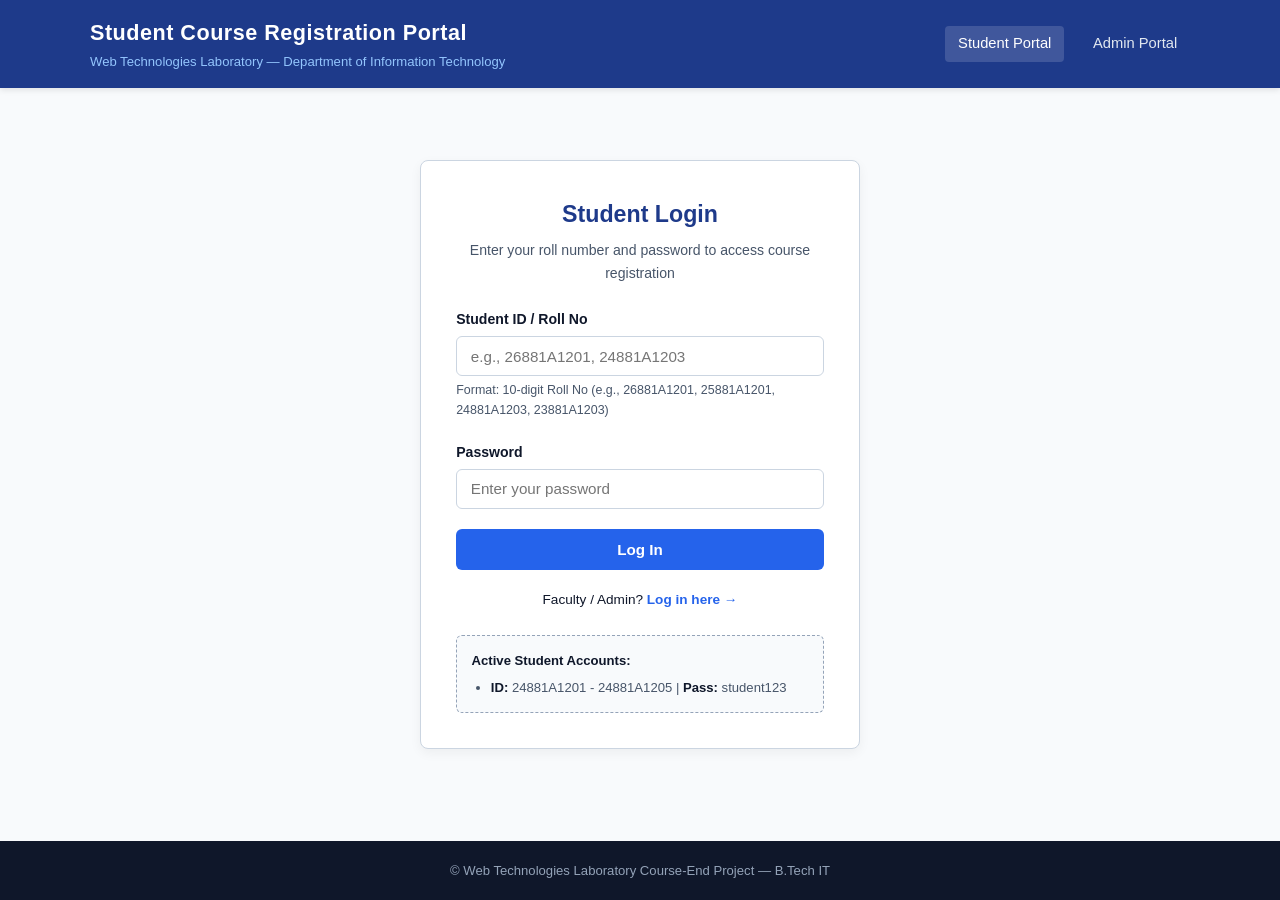
<file: src/main/webapp/index.html>
<!DOCTYPE html>
<html lang="en">
<head>
    <meta charset="UTF-8">
    <meta name="viewport" content="width=device-width, initial-scale=1.0">
    <title>Student Login | Course Registration Portal</title>
    <link rel="stylesheet" href="css/style.css">
</head>
<body>

    <!-- Portal Header -->
    <header class="site-header">
        <div class="header-container">
            <div class="portal-title">
                <h1>Student Course Registration Portal</h1>
                <p>Web Technologies Laboratory — Department of Information Technology</p>
            </div>
            <nav class="nav-links">
                <a href="index.html" class="active">Student Portal</a>
                <a href="admin-login.html">Admin Portal</a>
            </nav>
        </div>
    </header>

    <!-- Main Content Area -->
    <main class="main-wrapper">
        <div class="auth-container">
            <div class="auth-card">
                <h2>Student Login</h2>
                <p class="subtitle">Enter your roll number and password to access course registration</p>

                <!-- Server-side alert container (read via URL query parameters) -->
                <div id="serverStatus" style="display: none;"></div>

                <!-- Client-side JavaScript validation error container -->
                <div id="clientError" class="alert alert-error" style="display: none;"></div>

                <!-- Login Form submitting to LoginServlet -->
                <form action="LoginServlet" method="POST" onsubmit="return validateStudentLogin();">
                    <div class="form-group">
                        <label for="studentId">Student ID / Roll No</label>
                        <input type="text" id="studentId" name="studentId" class="form-control"
                               placeholder="e.g., 26881A1201, 24881A1203" autocomplete="username">
                        <p class="form-hint">Format: 10-digit Roll No (e.g., 26881A1201, 25881A1201, 24881A1203, 23881A1203)</p>
                    </div>

                    <div class="form-group">
                        <label for="password">Password</label>
                        <input type="password" id="password" name="password" class="form-control"
                                placeholder="Enter your password" autocomplete="current-password">
                    </div>

                    <button type="submit" class="btn btn-primary">Log In</button>
                </form>

                <!-- Switch to Admin Login -->
                <div class="portal-switch">
                    Faculty / Admin? <a href="admin-login.html">Log in here &rarr;</a>
                </div>

                <!-- Verified Accounts for Examination & Testing -->
                <div class="demo-box">
                    <strong>Active Student Accounts:</strong>
                    <ul>
                        <li><strong>ID:</strong> 24881A1201 - 24881A1205 | <strong>Pass:</strong> student123</li>
                    </ul>
                </div>
            </div>
        </div>
    </main>

    <!-- Footer -->
    <footer class="site-footer">
        <p>&copy; Web Technologies Laboratory Course-End Project — B.Tech IT</p>
    </footer>

    <!-- Form Validation Script with Cache-Busting Version -->
    <script src="js/validation.js?v=2.0.1"></script>
</body>
</html>
</file>
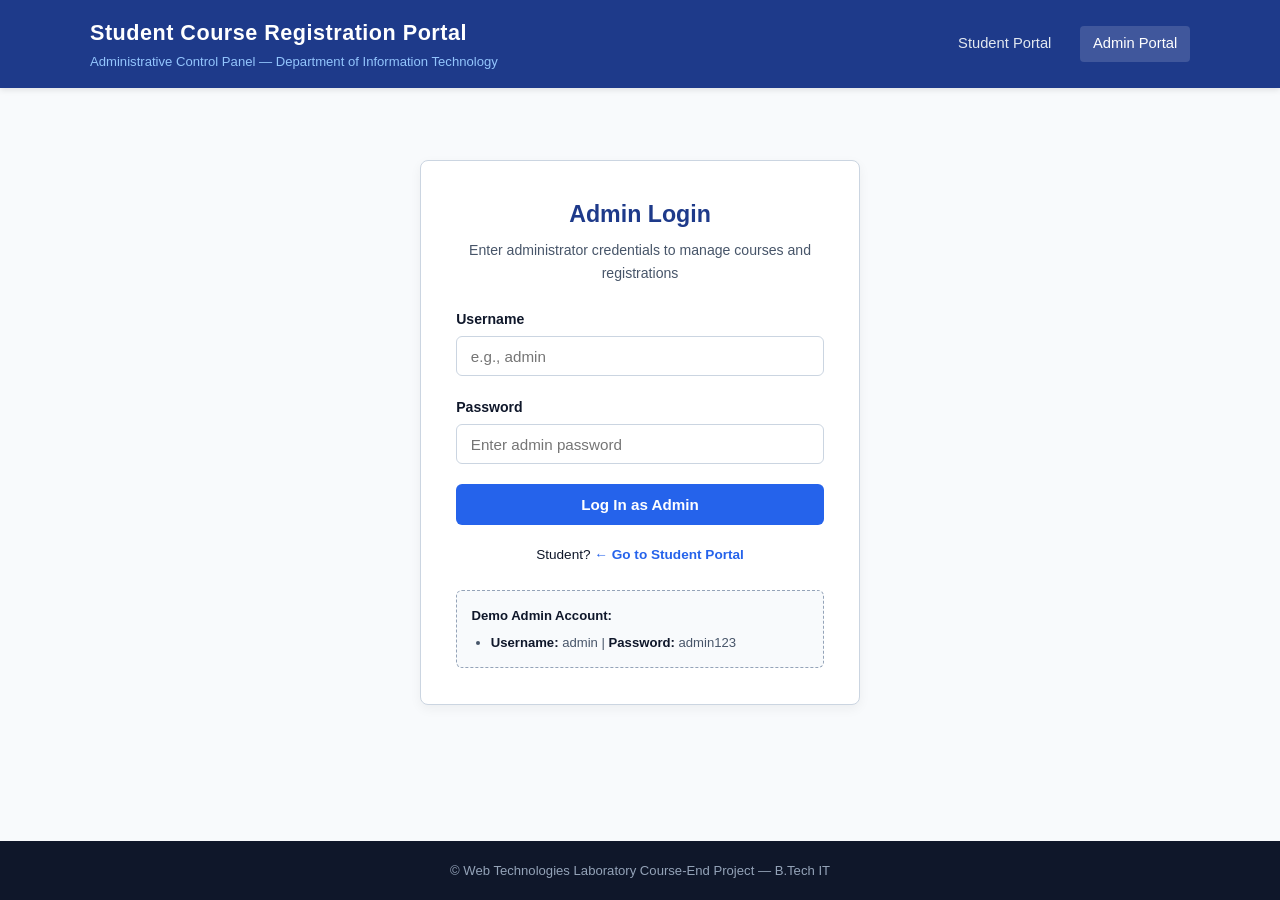
<file: src/main/webapp/admin-login.html>
<!DOCTYPE html>
<html lang="en">
<head>
    <meta charset="UTF-8">
    <meta name="viewport" content="width=device-width, initial-scale=1.0">
    <title>Administrator Login | Course Registration Portal</title>
    <link rel="stylesheet" href="css/style.css">
</head>
<body>

    <!-- Portal Header -->
    <header class="site-header">
        <div class="header-container">
            <div class="portal-title">
                <h1>Student Course Registration Portal</h1>
                <p>Administrative Control Panel — Department of Information Technology</p>
            </div>
            <nav class="nav-links">
                <a href="index.html">Student Portal</a>
                <a href="admin-login.html" class="active">Admin Portal</a>
            </nav>
        </div>
    </header>

    <!-- Main Content Area -->
    <main class="main-wrapper">
        <div class="auth-container">
            <div class="auth-card">
                <h2>Admin Login</h2>
                <p class="subtitle">Enter administrator credentials to manage courses and registrations</p>

                <!-- Server-side alert container (read via URL query parameters) -->
                <div id="serverStatus" style="display: none;"></div>

                <!-- Client-side JavaScript validation error container -->
                <div id="clientError" class="alert alert-error" style="display: none;"></div>

                <!-- Admin Login Form submitting to AdminLoginServlet -->
                <form action="AdminLoginServlet" method="POST" onsubmit="return validateAdminLogin();">
                    <div class="form-group">
                        <label for="username">Username</label>
                        <input type="text" id="username" name="username" class="form-control"
                               placeholder="e.g., admin" autocomplete="username">
                    </div>

                    <div class="form-group">
                        <label for="password">Password</label>
                        <input type="password" id="password" name="password" class="form-control"
                               placeholder="Enter admin password" autocomplete="current-password">
                    </div>

                    <button type="submit" class="btn btn-primary">Log In as Admin</button>
                </form>

                <!-- Switch to Student Login -->
                <div class="portal-switch">
                    Student? <a href="index.html">&larr; Go to Student Portal</a>
                </div>

                <!-- Demo Credentials for Examination & Testing -->
                <div class="demo-box">
                    <strong>Demo Admin Account:</strong>
                    <ul>
                        <li><strong>Username:</strong> admin | <strong>Password:</strong> admin123</li>
                    </ul>
                </div>
            </div>
        </div>
    </main>

    <!-- Footer -->
    <footer class="site-footer">
        <p>&copy; Web Technologies Laboratory Course-End Project — B.Tech IT</p>
    </footer>

    <!-- Form Validation Script -->
    <script src="js/validation.js"></script>
    <script>
        function validateAdminLogin() {
            var user = document.getElementById("username").value.trim();
            var pass = document.getElementById("password").value.trim();
            var err = document.getElementById("clientError");

            if (err) {
                err.style.display = "none";
                err.innerText = "";
            }

            if (user === "") {
                if (err) { err.innerText = "Please enter administrator username."; err.style.display = "block"; }
                return false;
            }
            if (pass === "") {
                if (err) { err.innerText = "Please enter administrator password."; err.style.display = "block"; }
                return false;
            }
            return true;
        }
    </script>
</body>
</html>
</file>
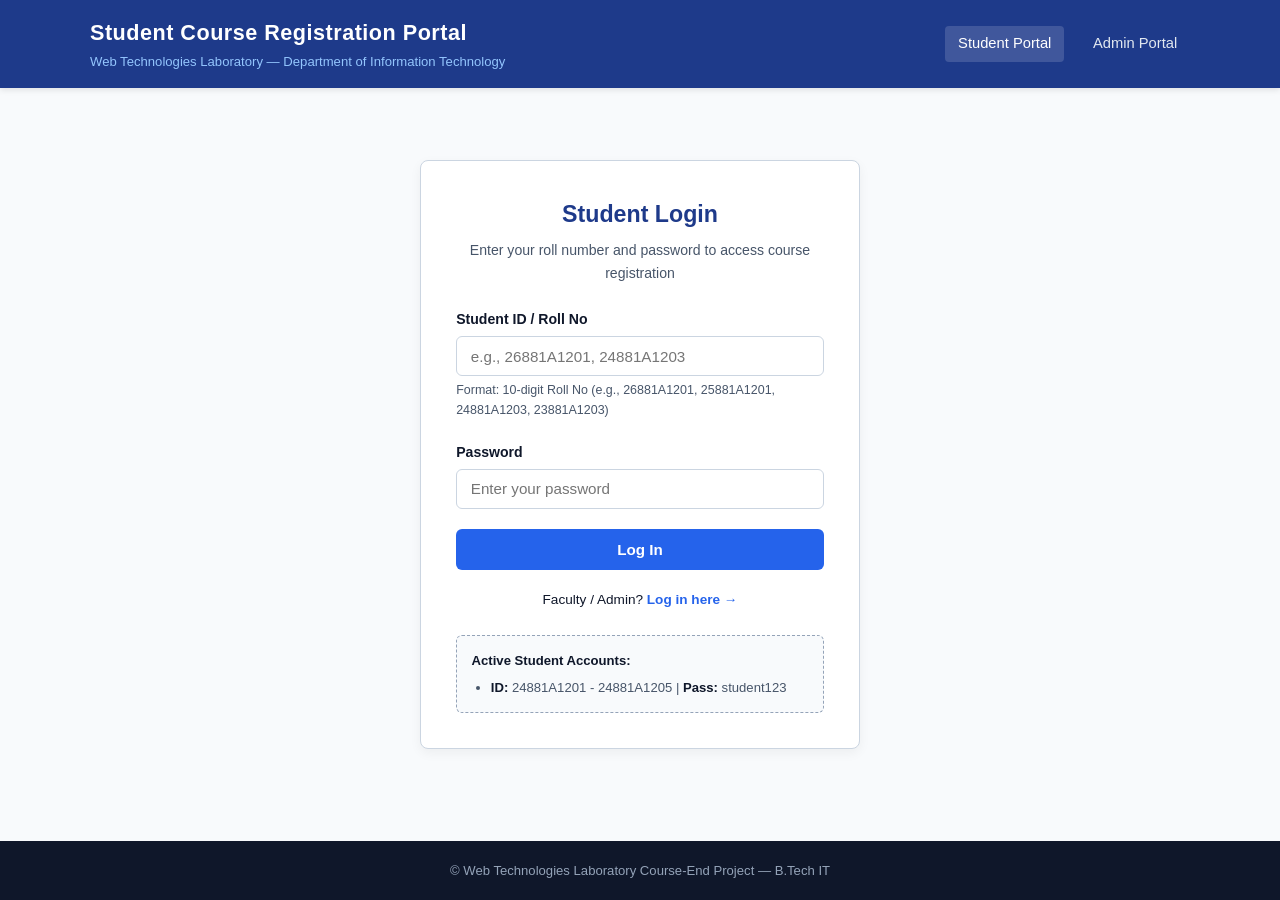
<file: presentation-kit/tomcat/webapps/student-course-registration/login.html>
<!DOCTYPE html>
<html lang="en">
<head>
    <meta charset="UTF-8">
    <meta http-equiv="refresh" content="0; url=index.html">
    <title>Redirecting to Student Login...</title>
</head>
<body>
    <p>Redirecting to <a href="index.html">Student Login</a>...</p>
</body>
</html>
</file>
<file: src/main/webapp/css/style.css>
/* ==========================================================================
   Student Course Registration Portal
   Academic Theme: Navy / Slate / Clean Professional
   Pure Vanilla CSS - No external frameworks
   ========================================================================== */

:root {
    --primary-color: #1e3a8a;       /* Deep Navy */
    --primary-hover: #172554;
    --accent-blue: #2563eb;         /* Academic Blue */
    --accent-hover: #1d4ed8;
    --text-main: #0f172a;           /* Dark Slate */
    --text-muted: #475569;
    --bg-main: #f8fafc;             /* Soft off-white */
    --bg-card: #ffffff;
    --border-color: #cbd5e1;
    --success-bg: #dcfce7;
    --success-text: #166534;
    --success-border: #86efac;
    --error-bg: #fee2e2;
    --error-text: #991b1b;
    --error-border: #fca5a5;
    --info-bg: #e0f2fe;
    --info-text: #075985;
    --info-border: #7dd3fc;
    --font-stack: -apple-system, BlinkMacSystemFont, "Segoe UI", Roboto, Oxygen, Ubuntu, Cantarell, "Helvetica Neue", sans-serif;
}

* {
    box-sizing: border-box;
    margin: 0;
    padding: 0;
}

body {
    font-family: var(--font-stack);
    background-color: var(--bg-main);
    color: var(--text-main);
    line-height: 1.6;
    min-height: 100vh;
    display: flex;
    flex-direction: column;
}

/* --------------------------------------------------------------------------
   Header & Navigation
   -------------------------------------------------------------------------- */
.site-header {
    background-color: var(--primary-color);
    color: #ffffff;
    padding: 1rem 2rem;
    box-shadow: 0 2px 6px rgba(0, 0, 0, 0.1);
}

.header-container {
    max-width: 1100px;
    margin: 0 auto;
    display: flex;
    justify-content: space-between;
    align-items: center;
    flex-wrap: wrap;
    gap: 1rem;
}

.portal-title h1 {
    font-size: 1.35rem;
    font-weight: 700;
    letter-spacing: 0.5px;
}

.portal-title p {
    font-size: 0.82rem;
    color: #93c5fd;
}

.nav-links {
    display: flex;
    gap: 1rem;
    align-items: center;
}

.nav-links a {
    color: #e2e8f0;
    text-decoration: none;
    font-size: 0.92rem;
    padding: 0.4rem 0.8rem;
    border-radius: 4px;
    transition: background 0.2s ease, color 0.2s ease;
}

.nav-links a:hover,
.nav-links a.active {
    background-color: rgba(255, 255, 255, 0.15);
    color: #ffffff;
}

.nav-links a.logout-btn {
    background-color: #ef4444;
    color: #ffffff;
}

.nav-links a.logout-btn:hover {
    background-color: #dc2626;
}

/* --------------------------------------------------------------------------
   Main Content Layout
   -------------------------------------------------------------------------- */
.main-wrapper {
    flex: 1;
    max-width: 1100px;
    width: 100%;
    margin: 2rem auto;
    padding: 0 1.5rem;
}

/* --------------------------------------------------------------------------
   Login Cards & Centered Form Containers
   -------------------------------------------------------------------------- */
.auth-container {
    display: flex;
    justify-content: center;
    align-items: center;
    padding: 2.5rem 1rem;
}

.auth-card {
    background: var(--bg-card);
    width: 100%;
    max-width: 440px;
    border: 1px solid var(--border-color);
    border-radius: 8px;
    padding: 2.2rem;
    box-shadow: 0 4px 12px rgba(0, 0, 0, 0.05);
}

.auth-card h2 {
    color: var(--primary-color);
    font-size: 1.45rem;
    margin-bottom: 0.4rem;
    text-align: center;
}

.auth-card .subtitle {
    font-size: 0.88rem;
    color: var(--text-muted);
    text-align: center;
    margin-bottom: 1.5rem;
}

/* --------------------------------------------------------------------------
   Forms & Form Controls
   -------------------------------------------------------------------------- */
.form-group {
    margin-bottom: 1.25rem;
}

.form-group label {
    display: block;
    font-weight: 600;
    font-size: 0.88rem;
    margin-bottom: 0.35rem;
    color: var(--text-main);
}

.form-control {
    width: 100%;
    padding: 0.65rem 0.85rem;
    font-size: 0.95rem;
    border: 1px solid var(--border-color);
    border-radius: 6px;
    font-family: inherit;
    background-color: #ffffff;
    transition: border-color 0.2s ease, box-shadow 0.2s ease;
}

.form-control:focus {
    outline: none;
    border-color: var(--accent-blue);
    box-shadow: 0 0 0 3px rgba(37, 99, 235, 0.15);
}

.form-hint {
    font-size: 0.78rem;
    color: var(--text-muted);
    margin-top: 0.3rem;
}

/* --------------------------------------------------------------------------
   Buttons
   -------------------------------------------------------------------------- */
.btn {
    display: inline-block;
    width: 100%;
    padding: 0.75rem 1rem;
    font-size: 0.95rem;
    font-weight: 600;
    text-align: center;
    border: none;
    border-radius: 6px;
    cursor: pointer;
    transition: background-color 0.2s ease, transform 0.05s ease;
}

.btn-primary {
    background-color: var(--accent-blue);
    color: #ffffff;
}

.btn-primary:hover {
    background-color: var(--accent-hover);
}

.btn-primary:active {
    transform: translateY(1px);
}

.btn-link {
    background: none;
    border: none;
    color: var(--accent-blue);
    text-decoration: underline;
    cursor: pointer;
    padding: 0;
    font-size: 0.88rem;
}

/* --------------------------------------------------------------------------
   Alerts & Notifications
   -------------------------------------------------------------------------- */
.alert {
    padding: 0.8rem 1rem;
    border-radius: 6px;
    font-size: 0.88rem;
    margin-bottom: 1.25rem;
    border-width: 1px;
    border-style: solid;
}

.alert-error {
    background-color: var(--error-bg);
    color: var(--error-text);
    border-color: var(--error-border);
}

.alert-success {
    background-color: var(--success-bg);
    color: var(--success-text);
    border-color: var(--success-border);
}

.alert-info {
    background-color: var(--info-bg);
    color: var(--info-text);
    border-color: var(--info-border);
}

/* --------------------------------------------------------------------------
   Demo Credentials Note Box (for testing & viva demonstration)
   -------------------------------------------------------------------------- */
.demo-box {
    margin-top: 1.5rem;
    padding: 0.9rem;
    background-color: #f8fafc;
    border: 1px dashed #94a3b8;
    border-radius: 6px;
    font-size: 0.82rem;
    color: var(--text-muted);
}

.demo-box strong {
    color: var(--text-main);
}

.demo-box ul {
    margin-top: 0.35rem;
    padding-left: 1.2rem;
}

.portal-switch {
    margin-top: 1.2rem;
    text-align: center;
    font-size: 0.85rem;
}

.portal-switch a {
    color: var(--accent-blue);
    text-decoration: none;
    font-weight: 600;
}

.portal-switch a:hover {
    text-decoration: underline;
}

/* --------------------------------------------------------------------------
   Dashboard & Content Cards
   -------------------------------------------------------------------------- */
.welcome-banner {
    background: #ffffff;
    border: 1px solid var(--border-color);
    border-left: 5px solid var(--accent-blue);
    border-radius: 8px;
    padding: 1.5rem;
    margin-bottom: 1.75rem;
    box-shadow: 0 2px 6px rgba(0, 0, 0, 0.04);
}

.welcome-banner h2 {
    color: var(--primary-color);
    font-size: 1.4rem;
    margin-bottom: 0.25rem;
}

.welcome-meta {
    font-size: 0.9rem;
    color: var(--text-muted);
}

.welcome-meta span {
    margin-right: 1.2rem;
}

.stat-grid {
    display: grid;
    grid-template-columns: repeat(auto-fit, minmax(220px, 1fr));
    gap: 1.25rem;
    margin-bottom: 2rem;
}

.stat-card {
    background: var(--bg-card);
    border: 1px solid var(--border-color);
    border-radius: 8px;
    padding: 1.25rem 1.5rem;
    box-shadow: 0 2px 6px rgba(0, 0, 0, 0.04);
}

.stat-card h3 {
    font-size: 0.85rem;
    text-transform: uppercase;
    letter-spacing: 0.5px;
    color: var(--text-muted);
    margin-bottom: 0.5rem;
}

.stat-card .stat-value {
    font-size: 1.85rem;
    font-weight: 700;
    color: var(--primary-color);
}

.stat-card .stat-hint {
    font-size: 0.8rem;
    color: var(--text-muted);
    margin-top: 0.2rem;
}

/* --------------------------------------------------------------------------
   Data Tables
   -------------------------------------------------------------------------- */
.content-section {
    background: var(--bg-card);
    border: 1px solid var(--border-color);
    border-radius: 8px;
    padding: 1.5rem;
    margin-bottom: 2rem;
    box-shadow: 0 2px 6px rgba(0, 0, 0, 0.04);
}

.section-header {
    display: flex;
    justify-content: space-between;
    align-items: center;
    margin-bottom: 1.2rem;
    flex-wrap: wrap;
    gap: 0.5rem;
}

.section-header h3 {
    color: var(--primary-color);
    font-size: 1.15rem;
}

.table-responsive {
    overflow-x: auto;
}

.data-table {
    width: 100%;
    border-collapse: collapse;
    font-size: 0.92rem;
}

.data-table th,
.data-table td {
    padding: 0.75rem 1rem;
    text-align: left;
    border-bottom: 1px solid var(--border-color);
}

.data-table th {
    background-color: #f8fafc;
    color: var(--text-main);
    font-weight: 600;
    border-top: 1px solid var(--border-color);
}

.data-table tbody tr:hover {
    background-color: #f1f5f9;
}

.empty-message {
    padding: 2rem;
    text-align: center;
    color: var(--text-muted);
    font-size: 0.95rem;
}

.badge {
    display: inline-block;
    padding: 0.2rem 0.55rem;
    font-size: 0.78rem;
    font-weight: 600;
    border-radius: 4px;
    background-color: #e2e8f0;
    color: var(--text-main);
}

.badge-credits {
    background-color: #dbeafe;
    color: #1e40af;
}

.badge-success {
    background-color: #dcfce7;
    color: #166534;
    border: 1px solid #86efac;
}

.btn-action {
    display: inline-block;
    padding: 0.4rem 0.85rem;
    font-size: 0.85rem;
    font-weight: 600;
    text-align: center;
    border-radius: 4px;
    border: none;
    cursor: pointer;
    text-decoration: none;
    transition: background-color 0.2s ease;
}

.btn-register {
    background-color: var(--accent-blue);
    color: #ffffff;
}

.btn-register:hover {
    background-color: var(--accent-hover);
}

.btn-edit {
    background-color: #0284c7;
    color: #ffffff;
}

.btn-edit:hover {
    background-color: #0369a1;
}

.btn-drop {
    background-color: #ef4444;
    color: #ffffff;
}

.btn-drop:hover {
    background-color: #dc2626;
}

.btn-sm {
    padding: 0.35rem 0.7rem;
    font-size: 0.8rem;
    display: inline-block;
}

/* --------------------------------------------------------------------------
   Profile Details View
   -------------------------------------------------------------------------- */
.profile-card {
    background: var(--bg-card);
    border: 1px solid var(--border-color);
    border-radius: 8px;
    max-width: 650px;
    margin: 0 auto;
    padding: 2rem;
    box-shadow: 0 3px 8px rgba(0, 0, 0, 0.05);
}

.profile-card h2 {
    color: var(--primary-color);
    font-size: 1.35rem;
    border-bottom: 2px solid #e2e8f0;
    padding-bottom: 0.75rem;
    margin-bottom: 1.5rem;
}

.profile-grid {
    display: grid;
    grid-template-columns: 140px 1fr;
    row-gap: 1.1rem;
    column-gap: 1rem;
    font-size: 0.95rem;
}

.profile-label {
    font-weight: 600;
    color: var(--text-muted);
}

.profile-value {
    color: var(--text-main);
    font-weight: 500;
}

.profile-actions {
    margin-top: 1.75rem;
    border-top: 1px solid var(--border-color);
    padding-top: 1.25rem;
    text-align: right;
}

.btn-secondary {
    background-color: #64748b;
    color: #ffffff;
    display: inline-block;
    width: auto;
    padding: 0.6rem 1.2rem;
    text-decoration: none;
    border-radius: 6px;
    font-weight: 600;
    font-size: 0.9rem;
}

.btn-secondary:hover {
    background-color: #475569;
}

/* --------------------------------------------------------------------------
   Footer
   -------------------------------------------------------------------------- */
.site-footer {
    background-color: #0f172a;
    color: #94a3b8;
    text-align: center;
    padding: 1.2rem;
    font-size: 0.82rem;
    margin-top: auto;
}
</file>
